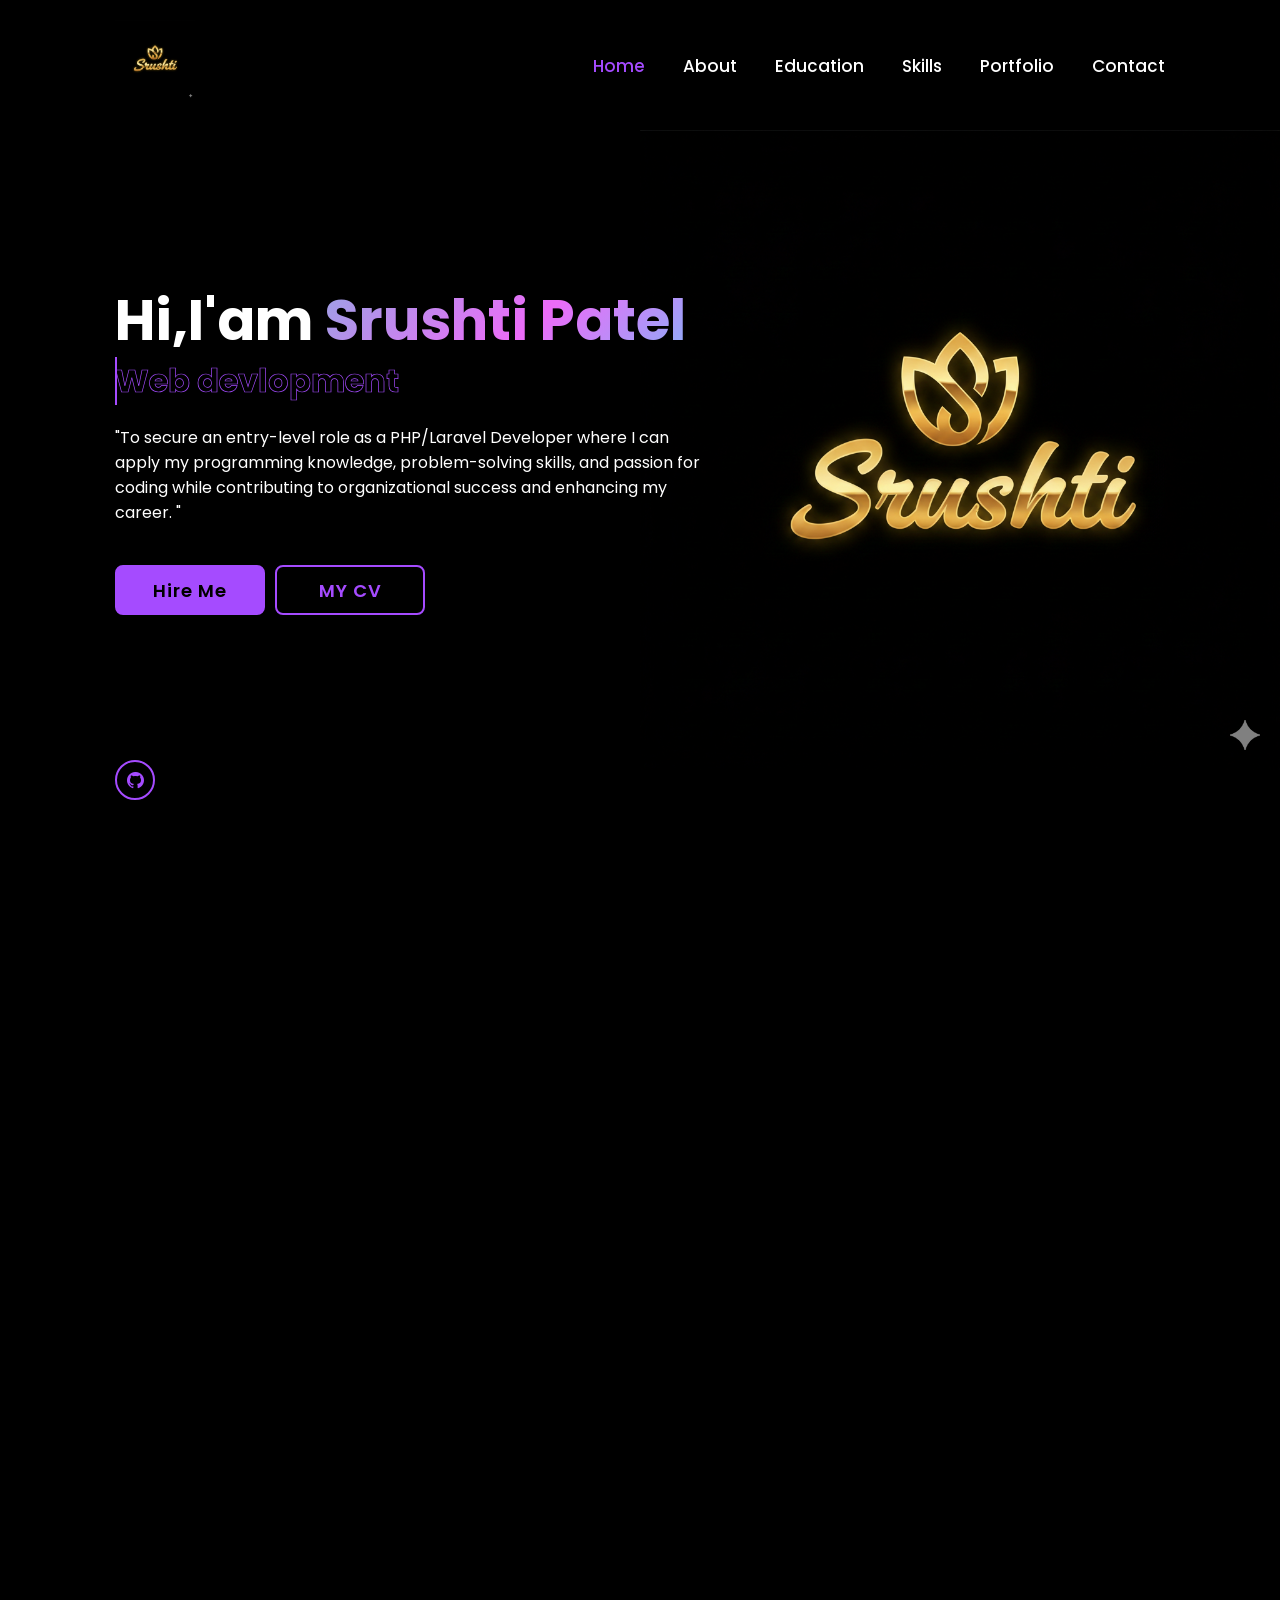
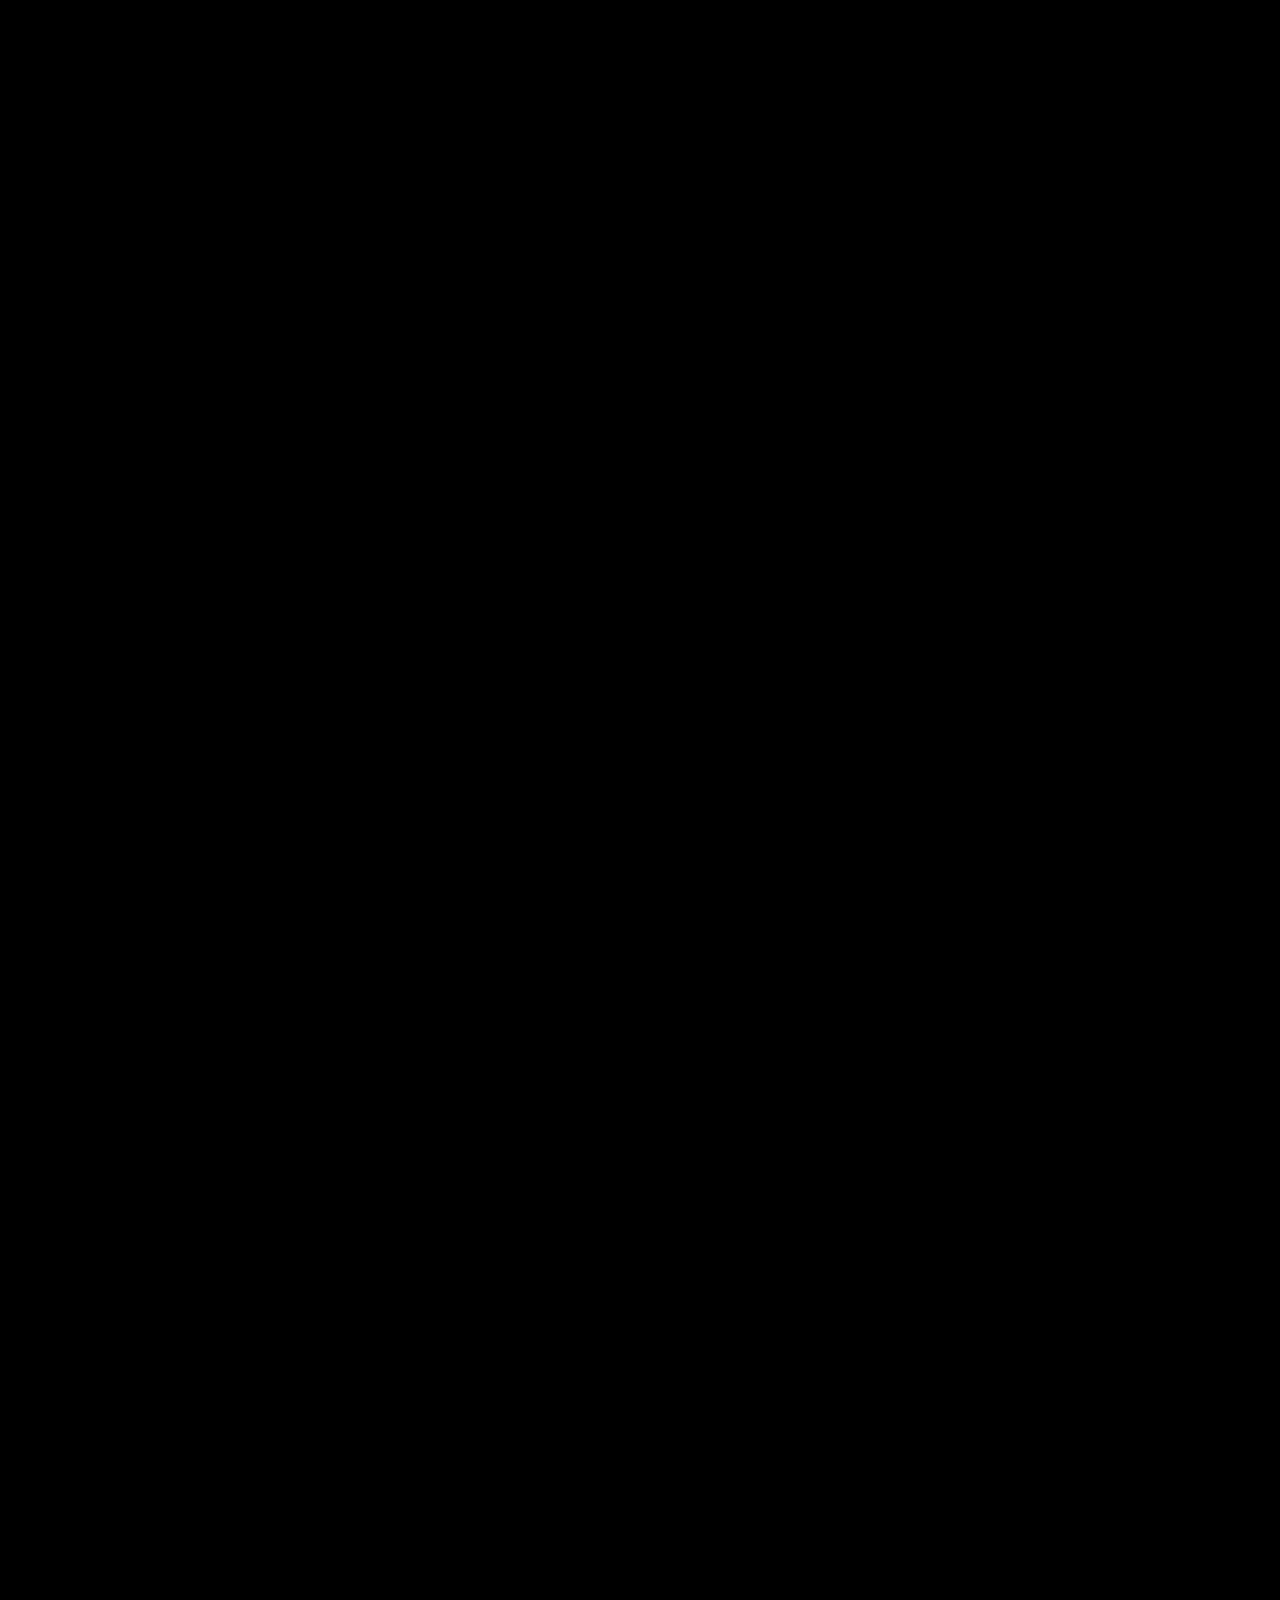
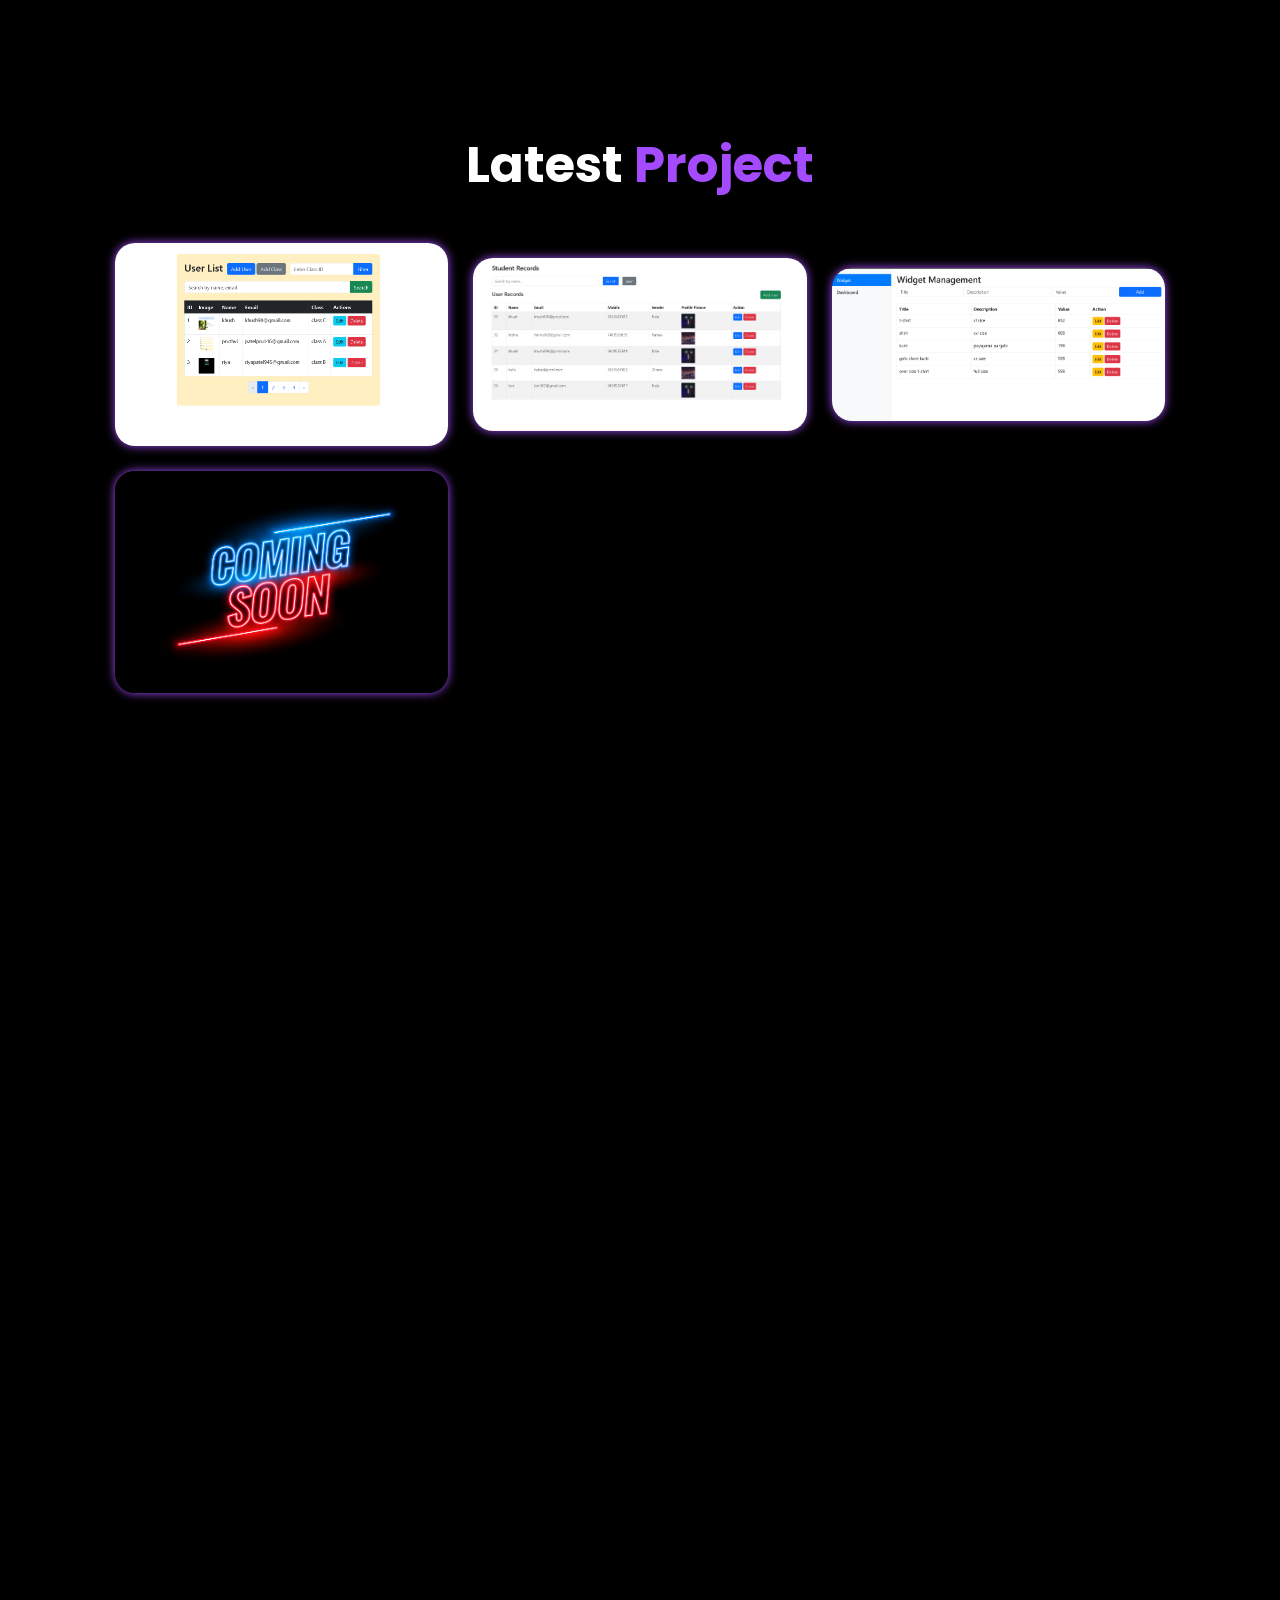
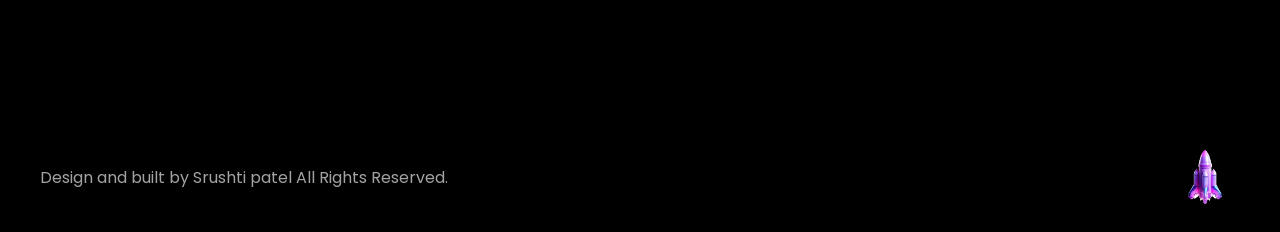
<file: Srushti-Portfolio/index.html>
<!DOCTYPE html>
<html lang="en">

<head>
    <!-- Google tag (gtag.js) -->
<script async src="https://www.googletagmanager.com/gtag/js?id=G-TN7KK1K7SL"></script>
<script>
  window.dataLayer = window.dataLayer || [];
  function gtag(){dataLayer.push(arguments);}
  gtag('js', new Date());

  gtag('config', 'G-TN7KK1K7SL');
</script>
    <meta charset="UTF-8">
    <meta name="viewport" content="width=device-width, initial-scale=1.0"><meta charset="UTF-8">
    <meta http-equiv="X-UA-Compatible" content="IE=edge">
    <meta name="viewport" content="width=device-width, initial-scale=1.0">
    <meta name="theme-color" content="#B97CF7"><title>Srushti Patel  | Portfolio </title>
    <link rel="stylesheet" href="css/style.css">
    <!-- box icon -->
    <link href='https://unpkg.com/boxicons@2.1.4/css/boxicons.min.css' rel='stylesheet'>
    <!-- aos cdn -->
    <link rel="stylesheet" href="https://unpkg.com/aos@next/dist/aos.css" />
    <!-- google fonts -->
    <link rel="stylesheet" href="https://fonts.googleapis.com/css2?family=Passions+Conflict&family=Orbitron&family=Fira+Code&family=Six+Caps">
</head>

<body>
    <div id="preloader">
        <!-- < alt="Loading..." /> -->
    </div>
    <audio loop="" id="audioPlayer" style="display:none"><source src="sound.mp3" type="audio/mp3"></audio>
    <noscript>Allow Javascript</noscript>
    <header class="header">
        <a href="#" class="logo"><img src="Gemini_Generated_Image_931m4b931m4b931m.png" alt="Nav bar logo"><span class="animate" style="--i:1;"></span></a>
        <div class="bx bx-menu" id="menu-icon">
             <span class="animate" style="--i:2;"></span></div>
        <nav class="navbar">
            <a href="#home" class="active">Home</a>
            <a href="#about">About</a>
            <a href="#education">Education</a>
            <a href="#skills">Skills</a>
            <a href="#portfolio">Portfolio</a>
            <a href="#contact">Contact</a>

            <span class="active-nav"></span>
            <span class="animate" style="--i:2;"></span>
        </nav>
    </header>
    <!-- home section desingh -->
    <section class="home show-animate" id="home">
        <div class="home-content">
            <h1><span class="kello">Hi,I'am</span> <span class="gradient-animation">Srushti Patel</span> <span class="animate" style="--i:2;"></span></h1>
            <div class="text-animate">
                <h3>Web devlopment</h3>
                <span class="animate" style="--i:3;"></span>
            </div>
            <p> "To secure an entry-level role as a PHP/Laravel Developer where I can apply my programming knowledge, 
                 problem-solving skills, and passion for coding while contributing to organizational success and enhancing my career. 

                "<span class="animate" style="--i:3;"></span></p>
            <div class="btn-box"><a href="mailto:patelsrushti146@gmail.com" class="btn">Hire Me</a>
                <a href="srushti_resume_update.pdf" class="btn">MY CV</a>
                <span class="animate" style="--i:5;"></span>
                <input type="checkbox" id="checkboxInput">
                <label for="checkboxInput" class="toggleSwitch" onclick="playpause()">
            
            <!-- <div class="speaker"><svg xmlns="http://www.w3.org/2000/svg" version="1.0" viewBox="0 0 75 75">
            <path d="M39.389,13.769 L22.235,28.606 L6,28.606 L6,47.699 L21.989,47.699 L39.389,62.75 L39.389,13.769z" style="stroke:#fff;stroke-width:5;stroke-linejoin:round;fill:#fff;"></path>
            <path d="M48,27.6a19.5,19.5 0 0 1 0,21.4M55.1,20.5a30,30 0 0 1 0,35.6M61.6,14a38.8,38.8 0 0 1 0,48.6" style="fill:none;stroke:#fff;stroke-width:5;stroke-linecap:round"></path>
            </svg></div> -->
            
            <!-- <div class="mute-speaker"><svg version="1.0" viewBox="0 0 75 75" stroke="#fff" stroke-width="5">
            <path d="m39,14-17,15H6V48H22l17,15z" fill="#fff" stroke-linejoin="round"></path>
            <path d="m49,26 20,24m0-24-20,24" fill="#fff" stroke-linecap="round"></path>
            </svg></div> -->
            
                </label>
            </div>
        </div>

        <div class="home-sci">
            <!-- <a href="https://www.instagram.com/_rupendrasinghrajawat_/?igshid=OGQ5ZDc2ODk2ZA%3D%3D"><i class='bx bxl-instagram'></i></a> -->
            <a href="https://github.com/Srushtipatel54"><i class='bx bxl-github' ></i></a>
            <!-- <a href="https://www.linkedin.com/authwall?trk=bf&trkInfo=AQGAF-7ZiKAebQAAAYt6XUXYJAZFA-JkWQG5sC3UXqFU4Sb8htjonkFdlZl-2USG7fRG-JVs_BqPDHBL4C9OojH_XTJNuVPTO_mfm6CaUCmL8cKiHmiHw8-pnTucTHfQRPO7m6Y=&original_referer=&sessionRedirect=https%3A%2F%2Fwww.linkedin.com%2Fin%2Frupendra-singh-973122256%3Futm_source%3Dshare%26utm_campaign%3Dshare_via%26utm_content%3Dprofile%26utm_medium%3Dandroid_app"><i class='bx bxl-linkedin'></i></a> -->
            <span class="animate" style="--i:6;"></span>
        </div>
        <div class="home-imghover"></div>
        <span class="animate home-img" style="--i:7;"></span>
    </section>
    <!-- about section design  -->

    <section class="about" id="about" data-aos="fade-up">
        <h2 class="heading" data-aos="fade-up"><span class="jello">About</span>
            <span class="mello">Me</span>
             <!-- <span class="animate scroll" style="--i:1;"></span> -->
        </h2>
        <!-- <div class="about-img" data-aos="fade-up">
            <img src="images/joo.jpg" alt="Image of Rupendra Singh Rajawat">
            <span class="circle-spin"></span>
          
        </div> -->
        <div class="about-content" data-aos="fade-up">
            <h3>Web Devlopment ! 
                <!-- <span class="animate scroll" style="--i:3;"></span> -->
            </h3>
            <p>
               "Hi! I'm a passionate Web Development Fresher with skills in HTML, CSS, JavaScript, and modern web technologies. 
                 I love creating clean, responsive, and user-friendly websites. I’m always excited to learn new tools and improve my coding skills.
                  If you're looking for someone who is hardworking, quick-learning, and dedicated — I’m ready to work and grow in real projects!" 

                <!-- <span class="animate scroll" style="--i:4;"></span> -->
            </p>
        
        </div>
    </section>
    <!-- education section design  -->
    <section class="education" id="education" data-aos="fade-up">
        <h2 class="heading"><span class="kello">My </span><span class="jello"> Journey</span></h2>
        <div class="education-row" data-aos="fade-up">
            <div class="education-column" data-aos="fade-up">
                <h3 class="title">Education</h3>
                <div class="education-box" data-aos="fade-up">
                    <div class="education-content" data-aos="fade-up">
                        <div class="content" data-aos="fade-up">
                            <div class="year" data-aos="fade-up"><i class='bx bxs-calendar'></i>2019</div>
                            <h3>
                                10th Grade Gujarat Secondary and Higher Secondary Education Board
                            </h3>
                            <p>
                                I completed my secondary education at Aadarsh vidhyalay Secondary School in patan, 
                            </p>
                        </div>
                    </div>
                    <div class="education-content" data-aos="fade-up">
                        <div class="content" data-aos="fade-up">
                            <div class="year" data-aos="fade-up"><i class='bx bxs-calendar'></i>2021</div>
                            <h3>
                                12th Grade Gujarat Secondary and Higher Secondary Education Board
                            </h3>
                            <p>
                                Having laid the educational groundwork at Pioneer  Secondary School in patan, 
                            </p>
                        </div>
                    </div>
                    <div class="education-content" data-aos="fade-up">
                        <div class="content" data-aos="fade-up">
                            <div class="year" data-aos="fade-up"><i class='bx bxs-calendar'></i>2021-2024</div>
                            <h3>
                                Bachelors Degree-University of H.N.G.U Department of Computer science
                            </h3>
                             <p>
                                I pursued my Bachelor of Computer Science B.Sc(CA&IT) degree at the prestigious Computer Science College in Patan, 
                            </p>
                        </div>
                    </div>
                       <div class="education-content" data-aos="fade-up">
                        <div class="content" data-aos="fade-up">
                            <div class="year" data-aos="fade-up"><i class='bx bxs-calendar'></i>2024-2026</div>
                            <h3>
                                Mastre Degree-University of H.N.G.U Department of Sarvajanik
                            </h3>
                             <p>
                               I am currently in my final year of M.Sc (CA & IT) at H.N.G.U, Mehsana, building strong skills in web development, software development, and hands-on project work. 
                            </p>
                        </div>
                    </div>
                </div>
            </div>

            <div class="education-column" data-aos="fade-up">
                <h3 class="title" data-aos="fade-up">Experience</h3>
                <div class="education-box" data-aos="fade-up">
                    <div class="education-content" data-aos="fade-up">
                        <div class="content">
                            <div class="year"><i class='bx bxs-calendar'></i>2025</div>
                            <h3>
                                 Laravel Intern – Foton VR, Patan
                            </h3>
                            <p>
                               • Worked on ERP project development using Laravel.<br>
                               • Built CRUD modules (User, Product, Role Management).<br>
                               • Implemented responsive UI using Bootstrap.<br>
                               • Optimized MySQL queries for faster performance.<br>
                               • Collaborated with team on debugging & deployment.                   
                            </p>
                        </div>
                    </div>
                    <div class="education-content" data-aos="fade-up">
                        <div class="content" data-aos="fade-up">
                            <div class="year" data-aos="fade-up"><i class='bx bxs-calendar'></i>2024-2025</div>
                            <h3>
                               Project Experience – Core PHP & MySQL                   
                            </h3>
                            <p>
                               • Developed a mini web application using Core PHP and MySQL, handling both frontend 
                                 and backend functionalities.<br>
                               • Designed responsive layouts using HTML, CSS, and Bootstrap.<br>
                               • Implemented CRUD operations, user login system, and form validations.<br>
                               • Used PHP sessions and MySQL database for secure user data management.<br>
                               • Gained hands-on experience with XAMPP for local server deployment and testing.
                            </p>
                        </div>
                    </div>
                    <div class="education-content" data-aos="fade-up">
                        <div class="content" data-aos="fade-up">
                            <div class="year" data-aos="fade-up"><i class='bx bxs-calendar'></i>2022-2023</div>
                            <h3>
                                Graphic Designer – Part-time
                            </h3>
                            <p>
                               Worked as a beginner-level Graphic Designer, creating simple and clean designs for social media and basic branding needs.
                               Gained experience in using tools like Canva and Photoshop, designing posts, banners, and basic marketing graphics.
                               Improved creativity, layout understanding, and visual presentation skills.
                            </p>
                        </div>
                    </div>
                </div>
            </div>


        </div>
    </section>

    <!-- skills section design  -->

    <!-- <section class="skills" id="skills" data-aos="fade-up">
        <h2 class="heading" data-aos="fade-up"> <span class="kello">My</span> <span class="jello">Skills</span></h2>
        <div class="skills-row" data-aos="fade-up">
            <div class="skills-column" data-aos="fade-up">
                <h3 class="title" data-aos="fade-up">Coding Skills</h3>
                <div class="skills-box" data-aos="fade-up">
                    <div class="skills-content" data-aos="fade-up">
                        <div class="progress" data-aos="fade-up">
                            <h3>HTML <span>90%</span></h3>
                            <div class="bar"><span></span></div>
                        </div>

                        <div class="progress" data-aos="fade-up">
                            <h3>css <span>80%</span></h3>
                            <div class="bar"><span></span></div>
                        </div>

                        <div class="progress" data-aos="fade-up">
                            <h3>javascipt <span>65%</span></h3>
                            <div class="bar"><span></span></div>
                        </div>

                        <div class="progress" data-aos="fade-up">
                            <h3>Python <span>75%</span></h3>
                            <div class="bar"><span></span></div>
                        </div>
                    </div>
                </div>
            </div>

            <div class="skills-column" data-aos="fade-up">
                <h3 class="title" data-aos="fade-up">Professional Skills</h3>
                <div class="skills-box" data-aos="fade-up">
                    <div class="skills-content" data-aos="fade-up">
                        
                        <div class="progress" data-aos="fade-up">
                            <h3>Web Development <span>67%</span></h3>
                            <div class="bar"><span></span></div>
                        </div>

                        <div class="progress" data-aos="fade-up">
                            <h3>Graphic Design <span>85%</span></h3>
                            <div class="bar"><span></span></div>
                        </div>

                        <div class="progress" data-aos="fade-up">
                            <h3>DSA<span>70%</span></h3>
                            <div class="bar"><span></span></div>
                        </div>

                        <div class="progress" data-aos="fade-up">
                            <h3>Hardware Proficiencient <span>73%</span></h3>
                            <div class="bar"><span></span></div>
                        </div>
                    </div>
                </div>
            </div>
        </div> 
    </section> -->
    <section class="skills" id="skills" data-aos="fade-up">
    <h2 class="heading" data-aos="fade-up"> 
        <span class="kello">My</span> <span class="jello">Skills</span>
    </h2>

    <div class="skills-row" data-aos="fade-up">

        <!-- Technical Skills -->
        <div class="skills-column" data-aos="fade-up">
            <h3 class="title">Technical Skills</h3>
            <div class="skills-box">
                <div class="skills-content">

                    <div class="progress no-bar">
                        <h3>Core PHP</h3>
                    </div>

                    <div class="progress no-bar">
                        <h3>Laravel</h3>
                    </div>

                    <div class="progress no-bar">
                        <h3>JavaScript</h3>
                    </div>

                    <div class="progress no-bar">
                        <h3>HTML5</h3>
                    </div>

                    <div class="progress no-bar">
                        <h3>CSS3, Bootstrap</h3>
                    </div>

                  

                    <div class="progress no-bar">
                        <h3>MySQL, XAMPP, VS Code</h3>
                    </div>

                   

                </div>
            </div>
        </div>

        <!-- Professional Skills -->
        <div class="skills-column" data-aos="fade-up">
            <h3 class="title">Professional Skills</h3>
            <div class="skills-box">
                <div class="skills-content">

                    <div class="progress no-bar">
                        <h3>Web Development</h3>
                    </div>

                    <div class="progress no-bar">
                        <h3>Graphic Design (Basic)</h3>
                    </div>

                    <div class="progress no-bar">
                        <h3>Problem Solving</h3>
                    </div>

                    <div class="progress no-bar">
                        <h3>Team Collaboration</h3>
                    </div>

                    <div class="progress no-bar">
                        <h3>Time Management</h3>
                    </div>

                    <div class="progress no-bar">
                        <h3>Hardware Proficient</h3>
                    </div>

                </div>
            </div>
        </div>

    </div>
</section>


        <!-- portfolio section desing  -->

        <section class="portfolio" id="portfolio">
            <h2 class="heading">Latest <span>Project</span></h2>
            <div class="portfolio-container">
                <div class="portfolio-box">
                    <img src="images/Screenshot 2025-12-02 221542.png" alt="">
                    <div class="portfolio-layer">
                        <h4>larvel Crud</h4>
                        <p>create a crud laravel with API state wise city show</p>
                        <!-- <a href='https://github.com/Srushtipatel54/php_crud_repository'><i class='bx bx-link-external' ></i></a> -->
                    </div>
                </div>  

                <div class="portfolio-box">
                    <img src="images/school.png" alt="">
                    <div class="portfolio-layer">
                        <h4>php Crud</h4>
                        <p>This code using php basic crud show </p>
                        <!-- <a href="https://github.com/RupendraSinghRajawat/weather-app"><i class='bx bx-link-external' ></i></a> -->
                    </div>
                </div>

                <div class="portfolio-box">
                    <img src="images/widget.png" alt="">s
                    <div class="portfolio-layer">
                        <h4>widget laravel</h4>
                        <p> widget in laravel in a set in dashboard size</p>
                        <!-- <a href="https://rupendrasingh.me/Ecommerce/"><i class='bx bx-link-external' ></i></a> -->
                    </div>
                </div>

                <!-- <div class="portfolio-box">
                    <img src="images/qqe.png" alt="">
                    <div class="portfolio-layer">
                        <h4>QR Code Generator</h4>
                        <p>This QR code generation platform allows users to create custom QR codes for various use cases such as marketing campaigns, digital content, and inventory management etc.</p>
                        <a href="https://rupendrasingh.me/QR-code-/"><i class='bx bx-link-external' ></i></a>
                    </div>
                </div> -->

                <div class="portfolio-box">
                    <img src="images/ae.jpg" alt="">    
                    <div class="portfolio-layer">
                        <h4>School ERP </h4>
                        <p>college  project  Work in progress </p>
                        <!-- <a href="#"><i class='bx bx-link-external' ></i></a> -->
                    </div>
                </div>

                <!-- <div class="portfolio-box">
                    <img src="images/ae.jpg" alt="">
                    <div class="portfolio-layer">
                        <h4>Coming Soon</h4>
                        <p> Work in progress</p>
                        <a href="#"><i class='bx bx-link-external' ></i></a>
                    </div>
                </div> -->
            </div>
        </section>

        <!-- Contact section design  -->
<section class="contact" id="contact" data-aos="fade-up">
    <h2 class="heading" data-aos="fade-up" ><span class="mello">Contact </span><span class="kello"> Me</span></h2>
    
    <form action="https://formsubmit.co/patelsrushti146@gmail.com" method="post">
        
        <div class="input-box">
            <div class="input-field">
                <input name="full-name" type="text" placeholder= "Full Name" required>
                <span class="focus"></span>
            </div>
            <div class="input-field">
                <input  name="email-address" type="email" placeholder= "Email Address" required>
                <span class="focus"></span>
            </div>
        </div>

        <div class="input-box">
            <div class="input-field">
                <input name="number" type="number" placeholder= "Mobile Number" required>
                <span class="focus"></span>
            </div>
            <div class="input-field">
                <input name="email-sub" type="text" placeholder= "Email Subject" required>
                <span class="focus"></span>
            </div>
        </div>

        <div class="textarea-field">
            <textarea name="Message" id="" cols="30" rows="10" placeholder="Your Message" required></textarea>
            <span class="focus"></span>
        </div>
        <div class="btn-box btns">
            <button type="submit" class="btn">Submit</button>
        </div>
        <input type="hidden" name="_captcha" value="false">
    </form>
</section>

<!-- footer design -->
<footer class="footer">
    <!-- <div class="footer-background"> -->
        <!-- <div class="footer-blob"></div>
      </div>
      <div class="footer-foreground"> -->
       <!-- <div class="footer-quote">
            
            <div class="quote-wrapper">"<p class="shine">Learn,</p> <p class="shine">lead,</p> <p>let</p> <p class="shine">success</p> <p>follow.</p>"</div>
        </div> 
        <div class="footer-avatar-container">
            <img src="images/no eye3png.png" alt="animation-head" class="footer-avatar-img" />
            <div class="footer-avatar-face">
              <div class="footer-avatar-eye footer-left-eye">
                <div class="footer-pupil"></div>
              </div>
              <div class="footer-avatar-eye footer-right-eye">
                <div class="footer-pupil"></div>
              </div>
            </div>
          </div>  -->
        <div class="footer-bottom">
        <div class="footer-text">
            
            <p>Design and built by Srushti patel  All Rights Reserved.</p>
        </div>
        <div class="footer-iconTop">
            <a href="#"><img class="rocketIcon" src="./images/rocket.png" alt="BackToTop"></a>
        </div>
    <!-- </div> -->
      <!-- </div> -->
 
</footer>



<script src="js/script.js"></script>
<script src="https://smtpjs.com/v3/smtp.js">
</script>

<!-- for aos animation -->
<script src="https://unpkg.com/aos@next/dist/aos.js"></script>
<script>
  AOS.init();
</script>

<!-- <script src="asset/ajax/libs/FileSaver.js/2.0.5/FileSaver.min.js"></script>
<script>

  document.getElementById("resume-btn").addEventListener("click", function () {
    var fileUrl = "src/pdf/Vinod Jangid Resume.pdf";
    saveAs(fileUrl, "Resume.pdf");
  }); -->
<!-- </script> -->
    
</body>

</html>
</file>
<file: Srushti-Portfolio/css/style.css>
@import url('https://fonts.googleapis.com/css2?family=poppins:wght@300;400;500;600;700;800;900&display=swap');

*{
    margin: 0;
    padding: 0;
    box-sizing: border-box;
    text-decoration: none;
    border: none;
    outline: none;
    scroll-behavior: smooth;
    font-family: 'poppins',sans-serif;
    
}
*::selection {
    background-color: transparent;
}

*::-moz-selection {
    background: transparent;
}
 
* {
    -webkit-user-select: none;
    -moz-user-select: none;
    -ms-user-select: none;
    user-select: none;

}

* {
    -webkit-tap-highlight-color: transparent;
}

::-webkit-scrollbar{
    width: 10px;
}
::-webkit-scrollbar-track {
    background: #0a0a10;
}
::-webkit-scrollbar-thumb{
   background-color: #a54bff;
   border-radius: 2px;
   border: 2px solid #d6acff;

}
:root {
    --bg-color: #000;
    --second-bg-color: #000;
    --text-color: #FFF;
    --main-color: #a54bff;
}
/* :root { */
    /* --bg-color: #181824;    Dark background color */
    /* --second-bg-color: #150814;/ Secondary dark background color */
    /* --text-color: #B97CF7;  Purple text color similar to ChatGPT */
    /* --main-color: #EE92D7;  Main accent color */
/* } */

/* :root{
    --bg-color: #081b29;
    --second-bg-color: #112e42;
    --text-color: #ededed;
    --main-color: #00abf0;

} */

html{
     font-size: 62.5%;
     overflow-x: hidden;

}
body{
    background: var(--bg-color);
    color: var(--text-color);
    cursor: none;
    
    cursor: url('cursorr.png')7 8,move;
}
a,input{
    cursor: url('click.png')7 8,move;
}
#preloader{
    background-color:white;
    height: 100%;
    width: 100%;
    position: fixed;
    z-index: 99999;
    display: flex;
    align-items: center;
    justify-content: center;
    overflow-y: hidden;
    background-image: url(XOsX.gif) ;
    background-repeat: no-repeat;
    background-position: center;
    background-size: 10%;
    filter: invert(1);

    

}
noscript{
    position: fixed;
    width: 100%;
    height: 100%;
    display: flex;
    align-items: center;
    justify-content: center;
    background-color: var(--color-dark-mode);
    font-size: 4rem;
    color: white;
    z-index:999999;
}
.preloader img {
    width: 5vh; /* Adjust the width and height to match your GIF's dimensions */
}
/* The switch - the box around the speaker*/
.toggleSwitch {
    width: 30px;
    height: 30px;
    position: relative;
    display: flex;
    align-items: center;
    justify-content: center;
    /* background-color: rgb(39, 39, 39); */
    border-radius: 50%;
    cursor: pointer;
    transition-duration: .3s;
    box-shadow: 2px 2px 10px rgba(0, 0, 0, 0.13);
    overflow: hidden;
  }
  
  /* Hide default HTML checkbox */
  #checkboxInput {
    display: none;
  }
  
  
  .speaker {
    width: 100%;
    height: 100%;
    display: flex;
    align-items: center;
    justify-content: center;
    z-index: 2;
    transition-duration: .3s;
    opacity: 0;
  }
  
  .speaker svg {
    width: 17px;
  }
  
  .mute-speaker {
    position: absolute;
    width: 100%;
    height: 100%;
    display: flex;
    align-items: center;
    justify-content: center;
    opacity: 1;
    z-index: 3;
    transition-duration: .3s;
    cursor: url('click.png')10 12,move;
  }
  
  .mute-speaker svg {
    width: 17px;
  }
  
  #checkboxInput:checked +.toggleSwitch .speaker {
    opacity: 1;
    transition-duration: .3s;
  }
  
  #checkboxInput:checked +.toggleSwitch .mute-speaker {
    opacity: 0;
    transition-duration: .3s;
  }
  
  #checkboxInput:active + .toggleSwitch {
    transform: scale(0.7);
  }
  

.header{
    position: fixed;
    top: 0;
    left: 0;
    width: 100%;
    padding:2rem 9% ;
    background:transparent;
    display: flex;
    justify-content: space-between;
    align-items: center;
    z-index: 100;
    transition: 0.3s;

}

.header.sticky {
    position: fixed;
    top: 0;
    background: var(--bg-color); /* Change to your desired background color */
}


.logo{
    position: relative;
    font-size:2.5rem ;  
    color: var(--text-color);
    font-weight: 600;
    overflow: hidden;
}
.logo img{
    height: 80px;
}
.navbar{
    position: relative;
}
.navbar a{
    font-size: 1.7rem;
    color: var(--text-color);
    font-weight: 500;
    margin-left:3.5rem ;
    transition: .3s;
    cursor: url('click.png')10 12,move;


}
.navbar a:hover,
.navbar a.active{
    color:var(--main-color);
}

#menu-icon{
    position: relative;
    font-size: 3.6rem;
    color: var(--text-color);
    cursor: url('click.png')10 12,move;
    display:none;
}

section{
    min-height: 100vh;
    padding: 5rem 9% 2rem;
}
section.about {
    min-height: auto !important;
    padding-top: 3rem !important;
    padding-bottom: 3rem !important;
}
.home{
    display: flex;
    align-items: center;
    padding: 0 9%;
    /* background: url(img/sssss.jpg) no-repeat;  */
    background: url(img/Gemini_Generated_Image_931m4b931m4b931m.png) no-repeat;
    background-color: 0.01;
    background-size : 50% auto;
    background-position: right;
}
.home-img{
    animation: floatImage 4s ease-in-out infinite;
}

.home-content{
    max-width: 60rem;
    z-index: 99;
}

.home-content h1{
    position: relative;
    display: inline-block;
    font-size: 5.6rem;
    font-weight: 700;
    line-height: 1.3;

}
.home-content h1 span{
    color: var(--text-color);
}
/* .home-content p{
    color: aliceblue;
} */

.home-content .text-animate{
    position: relative;
    width: 32.8rem;
}

.home-content .text-animate h3{
    font-size: 3.2rem;
    font-weight: 700;
    color: transparent;
    -webkit-text-stroke: .7px var(--main-color);
    background-image: linear-gradient(var(--main-color),var(--main-color));
    background-repeat: no-repeat;
    -webkit-background-clip: text;
    background-position: -33rem 0;
}
.home.show-animate .home-content .text-animate h3{
    animation: homeBgText 6s linear infinite;
    animation-delay: 2s ;
}

.home-content .text-animate h3::before{
    content:'';
    position: absolute;
    top: 0;
    left: 0;
    width: 0;
    height: 100%;
    border-right: 2px solid var(--main-color);
    z-index: -1;
    
}
.home.show-animate .home-content .text-animate h3::before{
    animation: homeCursorText 6s linear infinite;
    animation-delay: 2s ;


}
.home-content p{
    position: relative;
    font-size: 1.6rem;
    margin: 2rem 0 4rem;
}

.btn-box{
    position: relative;
    display: flex;
    justify-content: space-between;
    width: fit-content;
    align-items: center;
    gap: 10px; 
    height: 5rem;
    cursor: url('click.png')10 12,move;
}

.btn-box .btn{
    position: relative;
    display: inline-flex;
    justify-content: center;
    align-items: center;
    width: 15rem;
    height: 100%;
    background: var(--main-color);
    border: .2rem solid var(--main-color);
    border-radius: .8rem;
    font-size: 1.8rem;
    font-weight: 600;
    letter-spacing: .1rem;
    color: var(--bg-color);
    z-index: 1;
    overflow:hidden ;
    transition: .5s;
    /* cursor: url('click.png')10 12,move; */

}
.btn-box .btn:hover{
    color: var(--main-color);
    /* cursor: url('click.png')10 12,move; */
}
.btn-box .btn:nth-child(2){
    background: transparent;
    color: var(--main-color);
}
.btn-box .btn:nth-child(2):hover{
color: var(--bg-color);
}
.btn-box .btn:nth-child(2)::before{
    background: var(--main-color);
}

.btn-box .btn::before{
    content: '';
    position: absolute;
    top: 0;
    left: 0;
    width: 0%;
    height: 100%;
    background:var(--bg-color);
    z-index: -1;
    transition: .5s;

}

.btn-box .btn:hover::before{
    width: 100%;

}

.home-sci{
    position: absolute;
    bottom: 10rem;
    width: 170px;
    display: flex;
    justify-content: space-between;
}
.home-sci a{
    position: relative;
    display: inline-flex;
    justify-content: center;
    align-items: center;
    width: 40px;
    height: 40px;
    background: transparent;
    border: .2rem solid var(--main-color);
    border-radius: 50%;
    font-size: 20px;
    color: var(--main-color);
    z-index: 1;
    overflow: hidden;
    transition: .5s;
}

.home-sci a:hover{
    
    color: var(--bg-color);
}
.gradient-animation{
    --color-light-1: rgb(221, 226, 147);
    --color-light-2: #6bc5f8;
    --color-light-3: rgb(236, 107, 248);
    --color-light-4: rgb(155, 162, 228);
    background: linear-gradient(-45deg,var(--color-light-1),var(--color-light-2),var(--color-light-3),var(--color-light-4),var(--color-light-1),var(--color-light-2),var(--color-light-3),var(--color-light-4));
    background-clip: text;
    -webkit-background-clip: text;
    -webkit-text-fill-color: transparent;
    background-size: 400% 400%;
    -webkit-animation: gradient 6s ease infinite;
    animation: gradient 6s ease infinite;
}

@keyframes gradient {
    0% {
        background-position: 0 50%;
    }
    50% {
        background-position: 100% 50%;
    }
    
    100% {
        background-position: 0 50%;
    }
}
.jello:hover{
    background-clip: text;
    -webkit-background-clip: text;
    -webkit-text-fill-color: transparent;
    background-color:  #03e6ff;
    -webkit-animation: jello-vertical 0.9s both;
	        animation: jello-vertical 0.9s both;
}
.kello:hover{
    background-clip: text;
    -webkit-background-clip: text;
    -webkit-text-fill-color: transparent;
    background-color:  #fafafa;
    -webkit-animation: jello-vertical 0.9s both;
	        animation: jello-vertical 0.9s both;
}
.mello:hover{
    background-clip: text;
    -webkit-background-clip: text;
    -webkit-text-fill-color: transparent;
    background-color:  #5fe78c;
    -webkit-animation: jello-vertical 0.9s both;
	        animation: jello-vertical 0.9s both;
}
.home-sci a::before{
    content: '';
    position: absolute;
    top: 0;
    left: 0;
    width: 0%;
    height: 100%;
    background:var(--main-color);
    z-index: -1;
    transition:.5s ;
}

.home-sci a:hover::before{
    width: 100%;
}

.home-imghover{
    position: absolute;
    top: 0;
    right: 0;
    width: 45%;
    height: 100%;
    background: transparent;
    /* border: 2px solid ; */
    transition: 3s;
}
.home-imghover:hover{
    background:var(--bg-color);
    opacity: .8;
}


.about{
       padding-top: 2rem !important;
    padding-bottom: 2rem !important;
    display: flex;
    justify-content: center;
    align-items: center;
    flex-direction: column;
    gap: 2rem;
    background: var(--second-bg-color);
}

.heading{
    position: relative;
    font-size: 5rem;
    margin-bottom:3rem ;
    text-align: center;
}
span{
    color:var(--main-color) ;
}
.about-img{
    position: relative;
    width: 25rem;
    height: 25rem;
    border-radius: 50%;
    display: flex;
    justify-content: center;
    align-items: center;
}

.about-img img{
    width: 90%;
    border-radius: 50%;
    border: .2rem solid var(--main-color);
   

}

.about-img .circle-spin{
    position: absolute;
    top: 50%;
    left: 50%;
    transform: translate(-50%,-50%)rotate(0);
    width: 100%;
    height: 100%;
    border-radius: 50%;
    border-top: .2rem solid var(--second-bg-color);
    border-bottom: .2rem solid var(--second-bg-color);
    border-left: .2rem solid var(--main-color);
    border-right: .2rem solid var(--main-color);
    animation: aboutSpinner 8s linear infinite;

}
.about-content{
    text-align: center;
}
.about-content h3{
    position: relative;
    display: inline-block;
    font-size: 2.6rem;
}
.about-content p{
    position: relative;
    font-size: 1.6rem;
    margin: 2rem 0 3rem;

}
.btns{
    width: 100%;
    display: flex;
    align-items: center;
    justify-content: center;
}

.btn-box.btns a::before{
    background: var(--second-bg-color);
}

.education{
    display: flex;
    justify-content: center;
    align-items: center;
    flex-direction: column;
    min-height: auto;

}
.education .education-row{
    display: flex;
    flex-wrap: wrap;
    gap: 5rem;

}

.education-row .education-column{
    flex: 1 1 40rem;
}

.education-column .title{
    font-size: 2.5rem;
    margin: 0 0 1.5rem 2rem;
}

.education-column .education-box{
    border-left: .2rem solid var(--main-color);
}

.education-box .education-content{
    position: relative;
    padding-left:  2rem ;

}
.education-box .education-content::before {
    content: '';
    position: absolute;
    top: 0;
    left: -1.1rem;
    width: 2rem;
    background: var(--main-color);
    border-radius: 50%;
      
}

.education-content .content{
    position: relative;
    padding: 1.5rem;
    border: .2rem solid var(--main-color);
    border-radius: .6rem;
    margin-bottom: 2rem;
    overflow: hidden;
}
.education-content .content::before{
    content: '';
    position: absolute;
    top: 0;
    left: 0;
    width: 0%;
    height: 100%;
    background:var(--second-bg-color);
    z-index: -1;
    transition: .5s;

}
.education-content .content:hover::before{
    width: 100%;
}

.education-content .content .year{
    font-size: 1.5rem;
    color: var(--main-color);
    padding-bottom: .5rem;
}
.education-content .content .year i{
    padding-right: .5rem;
}

.education-content .content h3{
    font-size: 2rem;
}

.education-content .content p{
    font-size: 1.6rem;
    padding-top: .5rem;
}
 .skills{
     min-height: auto;
     padding-bottom: 7rem;
     background: var(--second-bg-color);
 }

 .skills .skills-row{
    display: flex;
    flex-wrap: wrap;
    gap: 5rem;

 }

 .skills-row .skills-column{
    flex: 1 1 40rem;
 }
 .skills-column .title{
    font-size: 2.5rem;
    margin: 0 0 1.5rem;
 }

 .skills-box .skills-content{
    position: relative;
    border: .2rem solid var(--main-color);
    border-radius: .6rem;
    padding: .5rem 1.5rem;
    z-index: 1;
    overflow: hidden;
 }
 .skills-box .skills-content::before{
    content: '';
    position: absolute;
    top: 0;
    left: 0%;
    width: 0%;
    height: 100%;
    background:var(--bg-color);
    z-index: -1;
    transition: .5s;
 }
 .skills-box .skills-content:hover::before{
    width: 100%;

 }

 .skills-content .progress{
    padding: 1rem 0;
 }
 .skills-content .progress h3{
    font-size: 1.7rem;
    display: flex;
    justify-content: space-between;

 }
 .skills-content .progress h3 span{
    color: var(--text-color);
 }
 .skills-content .progress .bar{
    height: 2.5rem;
    border-radius: .6rem;
    border: .2rem solid var(--main-color);
    padding: .5rem;
    margin: 1rem 0;
 } 
  .skills-content .progress .bar span{
    display: flex;
    height: 100%;
    border-radius: .3rem;
    background: var(--main-color);
  }

  .skills-column:nth-child(1) .skills-content .progress:nth-child(1) .bar span{
    width: 90%;
  }
   
  .skills-column:nth-child(1) .skills-content .progress:nth-child(2) .bar span{
    width: 80%;
  }
  .skills-column:nth-child(1) .skills-content .progress:nth-child(3) .bar span{
    width: 65%;
  }

  .skills-column:nth-child(1) .skills-content .progress:nth-child(4) .bar span{
    width: 75%;
  }

  .skills-column:nth-child(2) .skills-content .progress:nth-child(1) .bar span{
    width: 67%;
  }
   
  .skills-column:nth-child(2) .skills-content .progress:nth-child(2) .bar span{
    width: 85%;
  }
  .skills-column:nth-child(2) .skills-content .progress:nth-child(3) .bar span{
    width: 70%;
  }

  .skills-column:nth-child(2) .skills-content .progress:nth-child(4) .bar span{
    width: 73%;
  }
  .portfolio h2{
    margin-bottom:4rem ;
  }
  .portfolio-container{
    display: grid;
    grid-template-columns:repeat(3,1fr) ;
    align-items: center;
    gap: 2.5rem;

  }
 .portfolio-container .portfolio-box{
    position: relative;
    border-radius: 2rem;
    box-shadow: 0 0 1rem var(--main-color);
    overflow: hidden;
    display: flex;
    
 }
 .portfolio-box img{
    width: 100%;
    transition: .5s ease;
 }
 .portfolio-box:hover img{
    transform:scale(1.1) ;
 }
 .portfolio-box .portfolio-layer{
    position: absolute;
    bottom: 0;
    left: 0;
    width: 100%;
    height: 100%;
    background: linear-gradient(rgba(228, 35, 35, 0.1),var(--main-color));
    display: flex;

    justify-content: center;
    align-items: center;
    flex-direction: column;
    text-align: center;
    padding: 0 4rem;
    transform:translateY(100%);
    transition: .5s ease;
 }
 .portfolio-box:hover .portfolio-layer{
    transform:translateY(0);

 }
.portfolio-layer h4{
    font-size: 3rem;
}
.portfolio-layer p{
    font-size: 1.6rem;
    margin: .3rem 0 1rem;
}
.portfolio-layer a{
     display: inline-flex;
     justify-content: center;
     align-items: center;
     width: 5rem;
     height: 5rem;
     background: var(--text-color);
     border-radius: 50%;
}
.portfolio-layer a i{
    font-size: 2rem;
    color: var(--bg-color);
}
  .contact{
    min-height: auto;
    padding-bottom: 7rem;

  }

  .contact form{
    max-width:70rem ;
    margin: 0 auto;
    text-align: center;
  }

  .contact form .input-box{
    position: relative;
    display: flex;
    justify-content:space-between ;
    flex-wrap: wrap;
  }

  .contact form .input-box .input-field{
    position: relative;
    width: 49%;
    margin: .8rem 0;

  }
  .contact form .input-box .input-field input,
  .contact form .textarea-field textarea{
    width: 100%;
    height: 100%;
    padding: 1.5rem;
    font-size: 1.6rem;
    color: var(--text-color);
    background: transparent;
    border-radius: .6rem;
    border: .2rem solid var(--main-color);

  }
  .contact form .input-box .input-field input::placeholder,
  .contact form .textarea-field textarea::placeholder{
    color: var(--text-color);
  }

  .contact form .focus{
    position: absolute;
    top: 0;
    left: 0;
    width: 0%;
    height: 100%;
    background:var(--second-bg-color);
    border-radius: .6rem;
    z-index: -1;
    transition: .5s;
  }
  .contact form .input-box .input-field input:focus~.focus,
  .contact form .input-box .input-field input:valid~.focus,
  .contact form .textarea-field textarea:focus~.focus,
  .contact form .textarea-field textarea:valid~.focus
  {
    width: 100%;

  }

  .contact form .textarea-field{
    position: relative;
    margin: .8rem 0 2.7rem;
    display: flex;
  }
  .contact form .textarea-field textarea{
    resize: none;
  }

  .contact form .btn-box.btns .btn{
     cursor: pointer;
  }

  .footer{
    position: relative;
    background: var(--second-bg-color);
    overflow: hidden;

  }
  .footer-background{

    width: 100%;
    height: 90vh;
    display: flex;
    align-items: flex-end;
    justify-content: center;
    z-index: 1;
}

  .footer-blob{
    width: 100%;
    height: 200px;
    background-color:var(--main-color);
    border-radius: 50%;
    filter: blur(100px);
    opacity: 0.7;
}
.footer-foreground{
    position: absolute;
    top: 0;
    width:100%;
    backdrop-filter: blur(10px);
    display: flex;
    flex-direction: column;
    justify-content: flex-end; 
    align-items: center;
    height: 90vh;
    /* padding: 10rem 9%; */
    border-top: 2px solid rgb(35, 35, 35);
}
.footer-text,
.footer-iconTop{
    position: relative;
}
.footer-quote{
    text-align: center;
    width: 100%;
    font-size: 2rem;
    height: fit-content;
    display: flex;
    flex-direction: column;
    align-items: center;
    justify-content: center;
    gap: 50px;
    margin-bottom: 70px;
}

.coding-screen{
    width: 200px;
    opacity: 0.4;
}

.quote-wrapper{
    display: flex;
    gap: 20px;
    color: gray;
}
.quote-wrapper p{
    color: gray;
    font-family: fira code;
    text-transform: uppercase;
}

.shine{
    animation: shine 1.5s alternate-reverse infinite;
}

@keyframes shine {
    0%{
        color: white;
        text-shadow: 0 0 10px #fff, 0 0 20px #fff, 0 0 40px #fff;
        margin-right: 10px;
    }
    /* 50%{
        color: white;
        text-shadow: 0 0 10px #fff, 0 0 20px #fff, 0 0 40px #fff;
        margin-right: 10px;
    } */
    100%{
        text-shadow: 0 0 10px #ffffff00, 0 0 20px #ffffff00, 0 0 40px #ffffff00;
    }
}
.footer-bottom{
    width: 100%;
    display: flex;
    justify-content: space-between;
    align-items: center;
    background-color: black;
    padding: 20px 40px;
}
.education,
.skills{
    min-height: 100vh;
}
.footer-text p{
    font-size: 1.6rem;
    color: rgb(163, 163, 163);
}
.footer-iconTop a{
    width: 70px;
    height: 70px;
    position: relative;
    display:flex;
    justify-content: center;
    align-items: center;
    padding: .8rem;
    /* background: var(--main-color); */
    /* border: .2rem solid var(--main-color); */
    border-radius: .6rem;
    z-index: 1;
    overflow: hidden;
    
}
.footer-iconTop{
    transition-duration: .3s;
}
.footer-iconTop:hover{
    transform: translateY(-10px);
}
.footer-iconTop a::before{
    content:'';
    position: absolute;
    top: 0;
    left: 0;
    width: 0%;
    height: 100%;
    background:var(--second-bg-color);
    z-index: -1;
    transition: .5s;
}
.footer-avatar-container{
    width: 300px;
    /* background-color: red; */
    margin-top: 20px;
    position: relative;
    display: flex;
    align-items: flex-end;
    justify-content: center;
}

.footer-avatar-img{
    width: 100%;
    z-index:2;
    /* opacity: .4; */
}
.footer-avatar-face{
    position: absolute;
    width: 100%;
    height: 100%;
    z-index: 1;
    display: flex;
    align-items: center;
    justify-content: center;
    gap: 20px;
    padding-left:20px;
    padding-bottom: 52px;
}
.footer-avatar-eye{
    width: 50px;
    height: 50px;
    background-color: rgb(223, 210, 210);
    border-radius: 50%;
    display: flex;
    align-items: center;
    justify-content: center;
}

.footer-pupil{
    width: 20px;
    height: 20px;
    background-color: black;
    border-radius: 50%;
    border: 5px solid rgb(65, 51, 51);
    filter: blur(0.6px);
}

.footer-right-eye{
    box-shadow: 15px 15px 8px rgba(0, 0, 0, 0.233) inset,
    5px 5px 10px rgba(41, 33, 33, 0.644) inset;
    
    position: relative;
}
.footer-left-eye{
    box-shadow: -15px -10px 10px rgba(0, 0, 0, 0.349) inset;
    position: relative;
    margin-bottom: 10px;

}
.footer-avatar-eye::before{
    position: absolute;
    content: "";
    width: 2px;
    height: 5px;
    border-radius: 50%;
    background-color: rgba(214, 214, 214, 0.726);
    z-index: 2;
    filter: blur(.2px);
    ri: 15px;
    transform: rotate(45deg);
}
.footer-iconTop a:hover::before{
    width: 100%;

}
.rocketIcon{
    height: 100%;
}
/* Animation reload and scroll */
.animate{
    position: absolute;
    top: 0;
    right: 0;
    width: 100%;
    height: 100%;
    background:var(--bg-color);
    z-index: 98;
}
/* .animate.home-img{ 
    width: 50%;
} */

.logo .animate,
.navbar .animate,
#menu-icon .animate,
.home.show-animate .animate{
    animation: showRight 1s ease forwards;
    animation-delay: calc(.3s*var(--i));
}

.animate.scroll{
    transition: 1s ease;
    transition-delay:calc(.3s / var(--i));
    animation: none;
}
section:nth-child(odd) .animate.scroll{
    background: var(--second-bg-color);
}
.about.show-animate .animate.scroll,
.education.show-animate .animate.scroll,
.skills.show-animate .animate.scroll
.footer.show-animate .animate.scroll{
    transition-delay: calc(0.3s * var(--i));
    width: 0;
}


.progress.no-bar {
    padding: 12px 0;
    border-bottom: 1px solid #444;
    margin-bottom: 10px;
}

.progress.no-bar h3 {
    font-size: 17px;
    color: #fff;
    letter-spacing: 0.5px;
    font-weight: 500;
}

.progress.no-bar .bar {
    display: none !important;
}

.progress.no-bar span {
    display: none !important;
}


/*BREAKPOINTS*/
@media(max-width:1200px){
    html{
        font-size: 55%;
    }
}

@media(max-width:991px){
    .header{
        padding: 2rem 4%;
    }
    section{
        padding: 10rem 4% 2rem;
    }
    .home{
        padding: 0 4%;
    }
    .portfolio{
        padding-bottom:7rem ;
    }
}

@media (max-width:768px){
    .header{
        background: var(--bg-color);
    }
    #menu-icon{
        display: block;
    }
    .navbar{
        position: absolute;
        top: 100%;
        left: -100;
        width: 100%;
        padding: 1rem 4%;
        background: var(--main-color);
        box-shadow: 0 .5rem 1rem rgba(0,0,0, .2);
        z-index: 1;
        transition: .25s ease;
        transition-delay: .25s;
        display: none;
        
    }
    .navbar.active{
        left: 0;
        transition-delay: 0s;
        display: block;
    }
    .navbar .active-nav{
        position: absolute;
        top: 0;
        left:-100;
        width: 100%;
        height: 100%;
        background:var(--bg-color);
        border-top: .1rem solid rgba(0,0,0, .2);
        z-index: -1;
        transition: .25s ease;
        transition-delay:0s ;
    
    }
    .navbar.active .active-nav{
        left: 0;
        transition-delay: .25s;

    }
    .navbar a {
        display: block;
        font-size: 2rem;
        margin: 3rem 0;
        transform: translateX(-20rem);
        transition: .25s ease;
        transition-delay: 0s;
    }

    .navbar.active a{
        transform: translateX(0);
        transition-delay:.25s ;
    }
    .home-imghover{
        pointer-events: none;
        background: var(--bg-color);
        opacity: .6;
    }
    .home{
        background-image: none;
    }
    .portfolio h2{
        margin-bottom:3rem;
    }
    .portfolio-container{
        grid-template-columns: repeat(2,1fr);
    }

}
@media (max-width:617px){
    .portfolio-container{
        grid-template-columns: 1fr;
    }
}

@media(max-width:520px){
    html{
        font-size: 50%;
    }
    .home-content h1{
        display: flex;
        flex-direction: column;
    }
    .home-sci{
        width: 160px;
    }
    .home-sci{
        width: 160px;
    }
    .home-sci a{
        width: 38px;
        height: 38px;

    }
    .logo img{
        height:55px ;
    }
    .quote-wrapper {
        gap: 13px;
    }
    .footer-bottom {
       display: flex;
       flex-direction: column;
       align-items: center;
       justify-content: center;
       flex-direction: column-reverse;
    }
    .footer-text p{
        text-align: center;
        padding-bottom: 10px;
    }
    .coding-screen{
        width: 150px;
    }
}

@media(max-width:462px){
    .home-content h1{
        font-size: 5.2rem;
    }
    .education{
        padding: 10rem 4% 5rem 5%;
    }
    .contact form .input-box .input-field{
        width: 100%;
    }
  
    .footer p{
        text-align: center;
    }
    .footer-quote {
        font-size: 1.7rem;
 
    }
   

}
@media(max-width:399px){
    .footer-quote {
        font-size: 1.7rem;
    }
    .footer-text p{
        font-size: 1.4rem;
    }
}
@media(max-width:371px){
    .home{
        justify-content: center;
    }
    .home-content{
        display: flex;
        align-items: center;
        flex-direction: column;
        text-align: center;
    }
    .home-content h1{
        font-size: 5rem;
    }
    .footer-quote {
        font-size: 1.3rem;
    }
    .quote-wrapper {
        gap: 8px;
    }
    
}
/* keyframes animation */

@keyframes homeBgText {
    0%,10%,100%{
        background-position:-33rem 0;
    }
    65%,85%{
        background-position:0 0;
    }
}
@keyframes homeCursorText {
    0%,10%,100%{
        width: 0;
    }
    65%,
    78%,
    85%{
        width: 100%;
        opacity: 1;
    }
    75%,
    81%{
        opacity: 0;
    }
}
@keyframes aboutSpinner{
    100%{
        transform: translate(-50%,-50%) rotate(360deg);
    }
}
@keyframes showRight{
    100%{
        width:0;
    }
}


/* height media query */

@media(max-height:740px){

    .footer-background,.footer-foreground{
        height: 100vh;
    }
}
@media(max-height:679px){

    .footer-background,.footer-foreground{
        height: 110vh;
    }
}

@media(max-height:568px){

    .footer-background,.footer-foreground{
        height: 130vh;
    }
}
</file>
